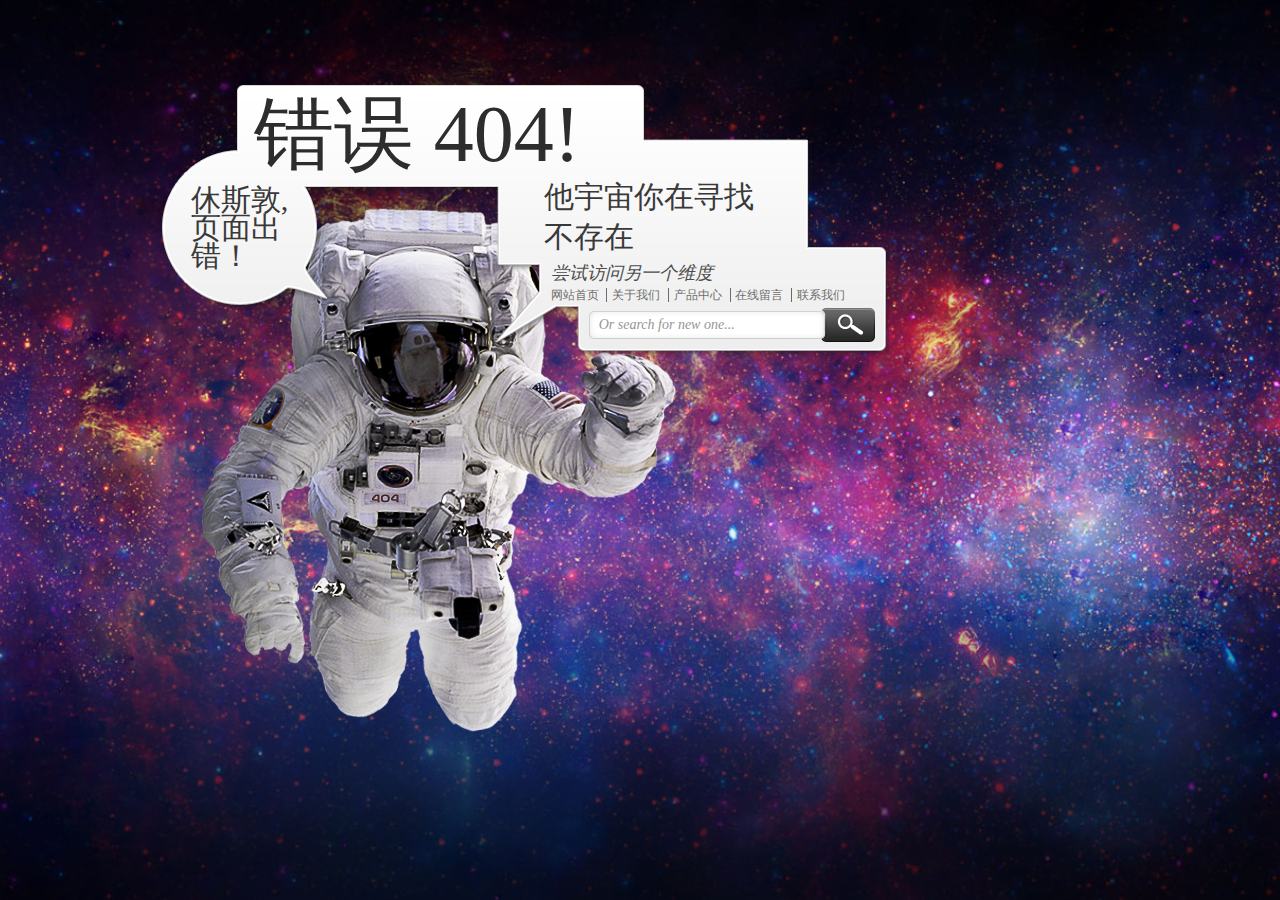
<file: Lost_in_Space_Error_404/index.html>
<!DOCTYPE html PUBLIC "-//W3C//DTD XHTML 1.0 Transitional//EN" "http://www.w3.org/TR/xhtml1/DTD/xhtml1-transitional.dtd">
<html xmlns="http://www.w3.org/1999/xhtml">
<head>
<meta http-equiv="Content-Type" content="text/html; charset=utf-8" />
<title>Lost in Space - Error 404</title>
<head>


<link rel="stylesheet" type="text/css" href="style/reset.css" />
<link rel="stylesheet" type="text/css" href="style/main.css" />	

<script src="style/jquery-1.6.2.js" type="text/javascript"></script>
<script src="style/jquery.spritely-0.5.js" type="text/javascript"></script>
<script type="text/javascript">
(function($) {
	$(document).ready(function() {			
		$('#astronaut')
			.sprite({fps: 30, no_of_frames: 1})
			.spRandom({top: 30, bottom: 200, left: 30, right: 200})
		$('#space').pan({fps: 40, speed: 3, dir: 'right', depth: 50});
	});
})(jQuery);	
</script>

</head>
<body>


<div id="container">
	<div id="stage" class="stage">
		<div id="space" class="stage" style="background-position: 1170px 0px;"></div>
		<div id="astronaut" class="stage" style="top: 81.391423254529px; left: 106.099637326809px; background-position: 0px 0%;">
			<div id="text_1">休斯敦,页面出错！</div>
			<div id="text_2">错误 404!</div>
			<div id="text_3">他宇宙你在寻找不存在</div>
			<div id="text_4">尝试访问另一个维度</div>
			<div id="text_5">
				<ul>
					<li><a href="#">网站首页</a></li>
					<li><a href="#">关于我们</a></li>
					<li><a href="#">产品中心</a></li>
					<li><a href="#">在线留言</a></li>
					<li><a href="#">联系我们</a></li>
				</ul>
			</div>
			<div class="search_box">
				<form id="searchform" action="" method="get">
					<input id="s" class="inputField" type="text" name="s" onblur="if (this.value == &#39;&#39;) {this.value = &#39;Or search for new one...&#39;;}" onfocus="if (this.value == &#39;Or search for new one...&#39;) {this.value = &#39;&#39;;}" value="Or search for new one...">
					<input id="searchsubmit" class="btn-search" type="submit" value="">
				</form>
			</div>
		</div>
	</div>
</div>


</body>
</html>
</file>
<file: Lost_in_Space_Error_404/style/main.css>
* {
	margin: 0;
	padding: 0;
}
body {
	background: #0c122a;
	width: auto;
	height: 100%;
}
a, a:visited {
	color: #6d6c6c;
	text-decoration: none;
}
a:hover {
	text-decoration: underline;
}
a img {
	border: 0;
}
#container  {
	min-width:900px;
	height:100%;
	width:100%;
}

/* Content */
#stage {
	top: 0px;
	left: 0px;
	z-index: 100;
}
.stage {
	position: absolute;
	top: 0;
	left: 0;
	width: 100%;
	height: 100%;
	overflow: hidden;
}
#astronaut {
	width: 730px;
	height: 650px;
	background: transparent url(../images/astronaut.png) no-repeat;
	position: relative;
	margin-left: 50px;
	top: 20%;
}
#space {
	background: transparent url(../images/space.jpg) repeat-x 0 0 fixed;
	-webkit-background-size: cover;
	-moz-background-size: cover;
	-o-background-size: cover;
	background-size: cover;
}

/* Text */
#text_1 {
	font-family: 'Bangers', cursive;
	font-size: 30px;
	color: #393939;
	line-height: 28px;
	position: absolute;
	top: 102px;
	left: 32px;
	width:118px;
}

#text_2 {
	font-family: 'Bangers', cursive;
	font-size: 80px;
	color: #2d2d2d;
	width: 380px;
	padding-right: 10px; 
	position: absolute;
	top: 10px;
	left: 95px;
}

#text_3 {
	font-family: 'Bangers', cursive;
	font-size: 30px;
	color: #393939;
	line-height:40px;
	width: 220px;
	padding-left: 15px; 
	position: absolute;
	top: 93px;
	left: 370px;
}

#text_4 {
	font-family: Georgia, 'Times New Roman', Times, serif;
	font-size: 18px;
	color: #4c4c4c;
	text-transform: uppercase;
	font-style: italic;
	position: absolute;
	top: 180px;
	left: 392px;
}

#text_5 {
	font-family: Georgia, 'Times New Roman', Times, serif;
	font-size: 12px;
	text-transform: uppercase;
	position: absolute;
	top: 205px;
	left: 392px;
}

#text_5 ul li {
	display: inline;
	list-style-type: none;
	border-left: 1px solid #6d6c6c;
	padding: 0 0.4em 0 0.4em;
	margin: 0 0.4em 0 -0.4em;
}

#text_5 ul li:first-child {
	border-left: 0;
}

.search_box {
	width: 286px;
	height: 34px;
	border: none;
	position: absolute;
	top: 224px;
	left: 430px;
}

.inputField {
	background: transparent url("../images/search_bg.png") no-repeat 0 0 scroll;
    border: none;
    color: #959595;
    font-family: Georgia, 'Times New Roman', Times, serif;
	font-style: italic;
    font-size: 14px;
    padding: 0 10px;
    width: 218px;
	height: 34px;
	line-height: 30px;
}

.btn-search {
	background: url("../images/search_btn.png") no-repeat scroll 0 0 transparent;
    border: none;
    cursor: pointer;
    width: 54px;
    height: 34px;
    position: absolute;
	right: 0;
}

.btn-search:hover {
	background: url("../images/search_btn.png") no-repeat scroll 0 -36px transparent;
}
</file>
